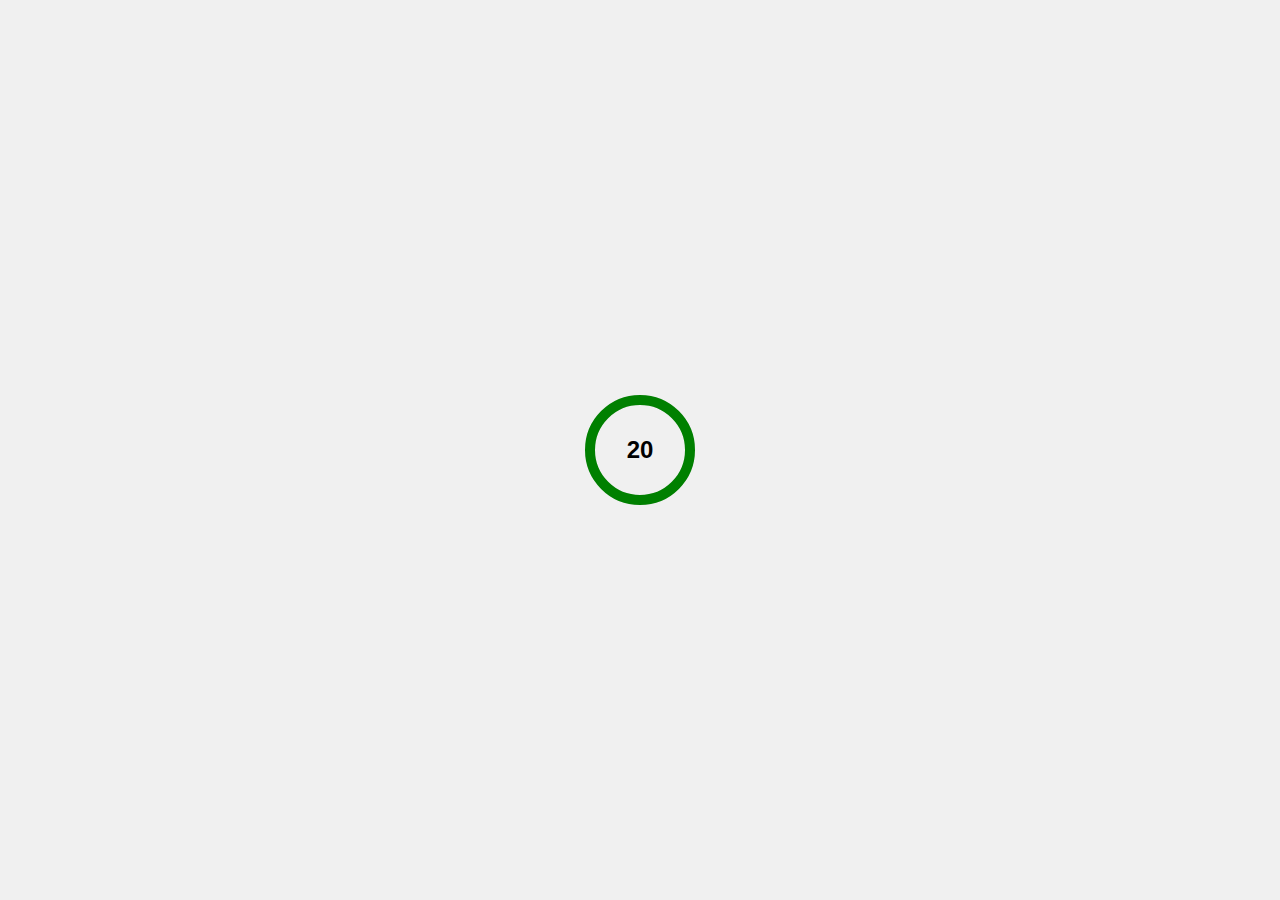
<file: B10/index.html>
<!DOCTYPE html>
<html lang="en">
<head>
  <meta charset="UTF-8">
  <meta name="viewport" content="width=device-width, initial-scale=1.0">
  <title>Countdown Clock</title>
  <link rel="stylesheet" href="style.css">
</head>
<body>
  <div class="countdown-container">
    <div class="countdown">
      <svg>
        <circle cx="60" cy="60" r="50"></circle>
        <circle cx="60" cy="60" r="50" id="progress"></circle>
      </svg>
      <div id="time">20</div>
    </div>
  </div>
  <script src="script.js"></script>
</body>
</html>
</file>
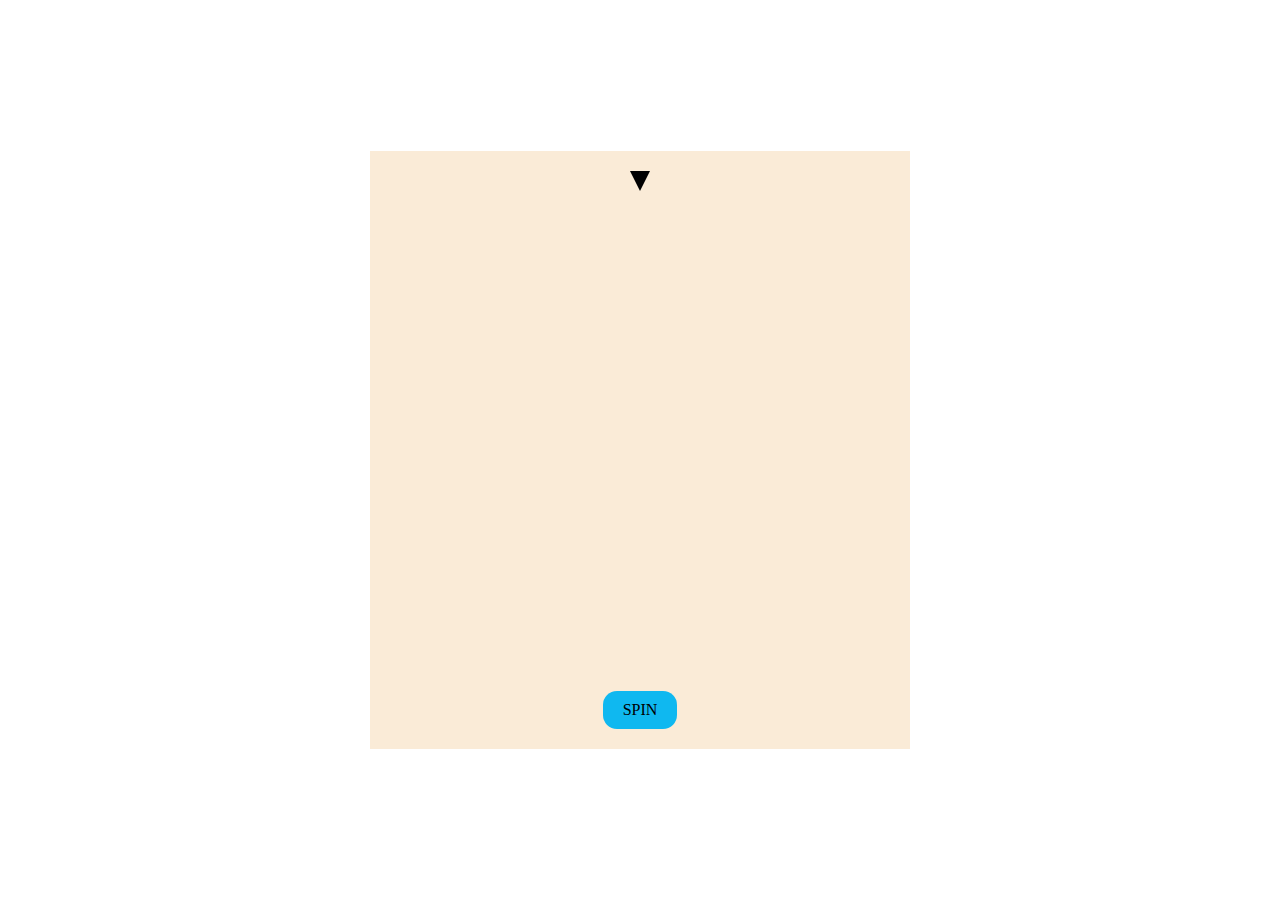
<file: B16-2/index.html>
<!DOCTYPE html>
<html lang="en">
  <head>
    <meta charset="UTF-8" />
    <meta name="viewport" content="width=device-width, initial-scale=1.0" />
    <title>Document</title>
    <style>
      * {
        margin: 0;
        padding: 0;
        box-sizing: border-box;
      }
      body {
        width: 100%;
        height: 100vh;
        display: grid;
        place-items: center;
      }
      .container {
        background-color: antiquewhite;
        display: flex;
        flex-direction: column;
        align-items: center;
        padding: 20px;
      }
      #pin {
        width: 0;
        height: 0;
        border-right: 10px solid transparent;
        border-left: 10px solid transparent;
        border-top: 20px solid;
      }
      #spin {
        padding: 10px 20px;
        background-color: rgb(15, 184, 240);
        border-radius: 14px;
        cursor: pointer;
      }
    </style>
  </head>
  <body>
    <div class="container">
      <div id="pin"></div>
      <canvas id="wheel" width="500" height="500"></canvas>
      <div id="spin">SPIN</div>
    </div>
    <script>
      const ctx = document.getElementById("wheel").getContext("2d");
      const diameter = ctx.canvas.width;
      const radius = diameter / 2;
      const PI = Math.PI;

      ctx.beginPath();
      ctx.arc(radius, radius, radius, 0, );
      ctx.fillStyle = "green";
      ctx.fill();
    </script>
  </body>
</html>
</file>
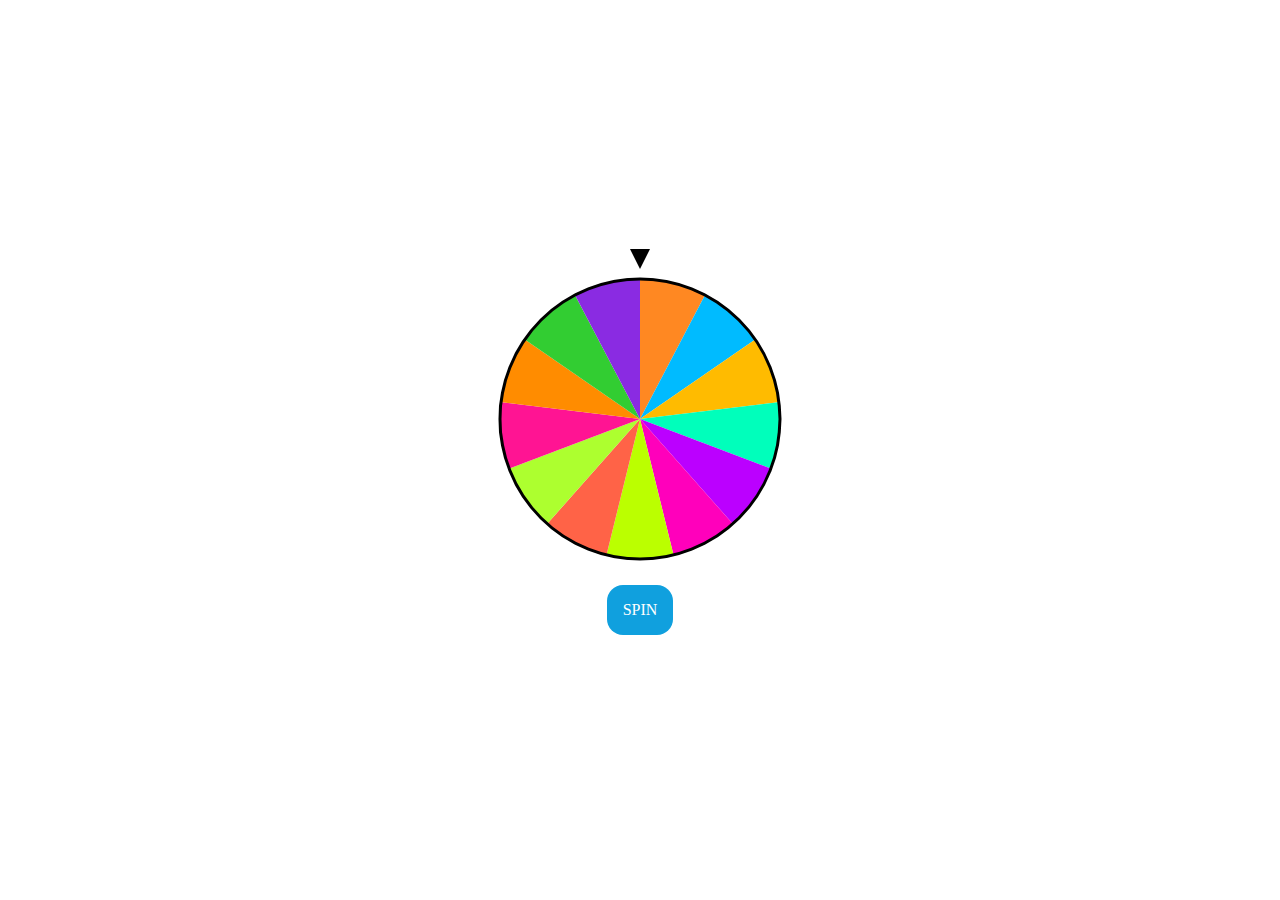
<file: B16/index.html>
<!DOCTYPE html>
<html>
  <head>
    <title>Parcel Sandbox</title>
    <meta charset="UTF-8" />
    <script defer src="script.js"></script>
    <link rel="stylesheet" href="style.css" />
  </head>

  <body>
    <div id="wheelOfFortune">
      <div class="pin"></div>
      <canvas id="wheel" width="300" height="300"></canvas>
      <div id="spin">SPIN</div>
    </div>
  </body>
</html>
</file>
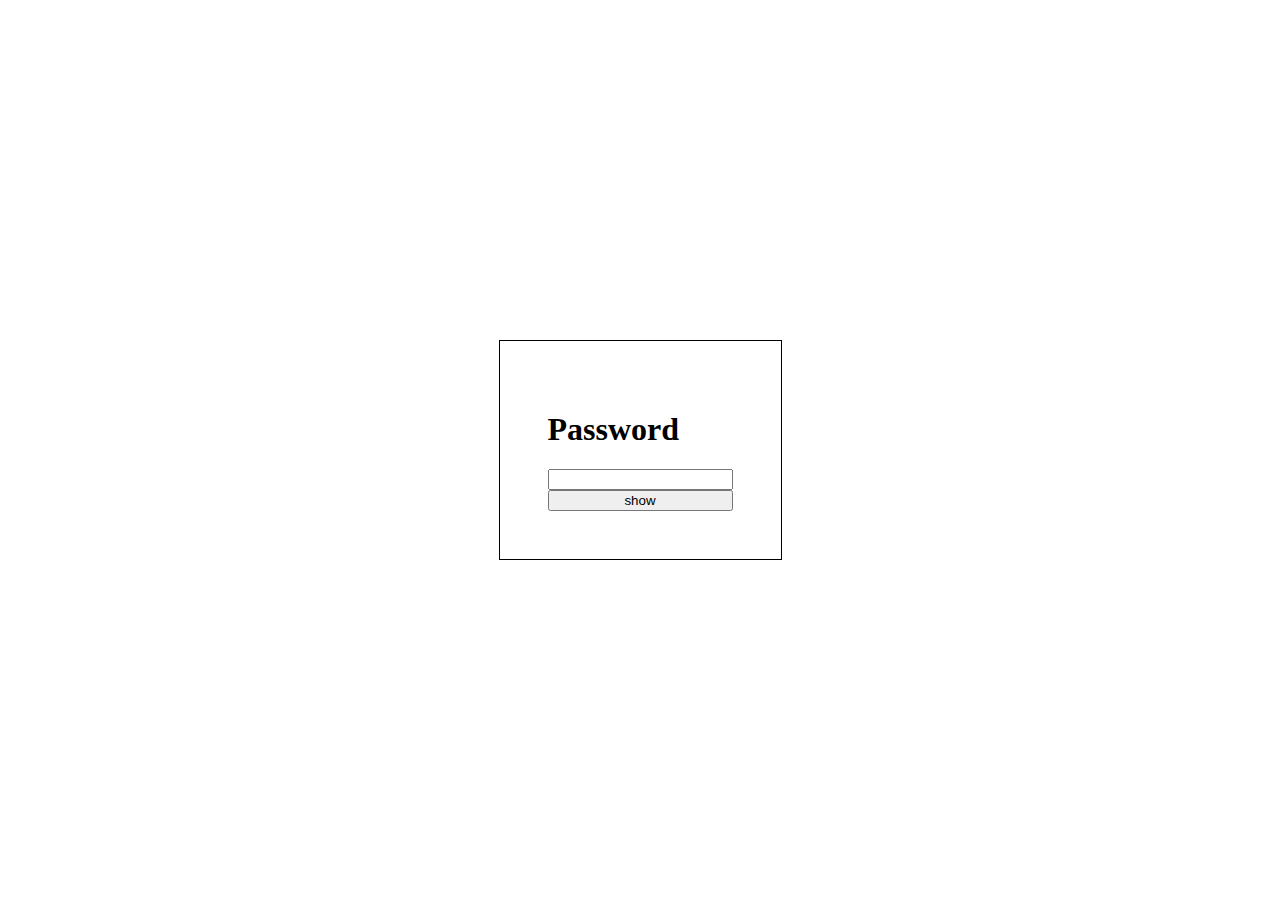
<file: B19-S/index.html>
<!DOCTYPE html>
<html lang="en">
  <head>
    <meta charset="UTF-8" />
    <meta name="viewport" content="width=device-width, initial-scale=1.0" />
    <title>Document</title>
  </head>
  <body style="margin: 0; padding: 0">
    <div class="" style="display: grid; place-items: center; height: 100vh">
      <div
        class="card"
        style="
          display: flex;
          flex-direction: column;
          border: 1px solid;
          padding: 3rem;
        "
      >
        <h1>Password</h1>
        <input type="password" name="" id="inputPassword" />
        <input type="submit" value="show" id="btnSubmit" />
      </div>
    </div>
    <script>
      const pass = document.getElementById("inputPassword");
      const submit = document.getElementById("btnSubmit");

      submit.addEventListener("click", function () {
        if (submit.value == "show") {
          submit.value = "hide";
          pass.type = "text";
        } else {
          submit.value = "show";
          pass.type = "password";
        }
      });
    </script>
  </body>
</html>
</file>
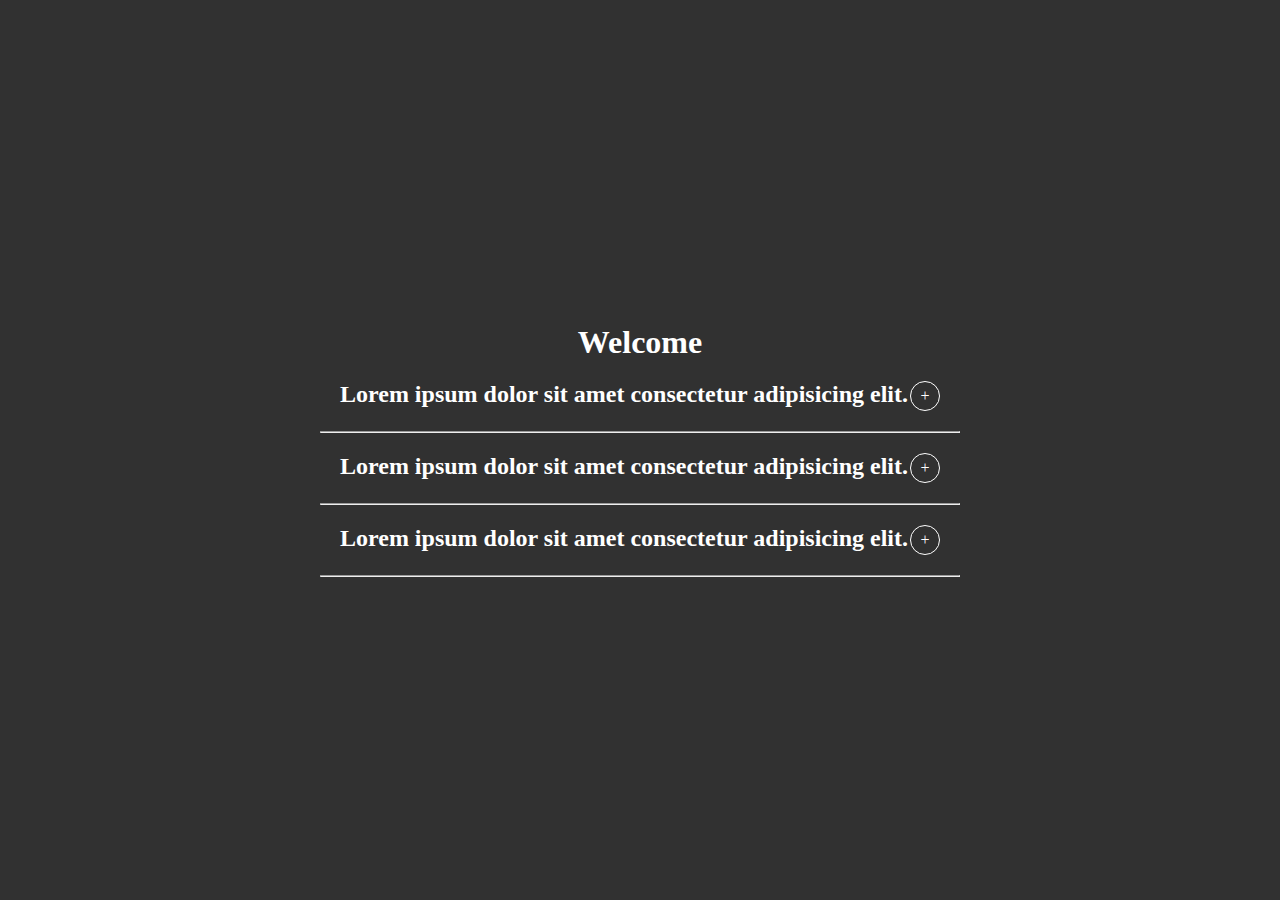
<file: B20-S/index.html>
<!DOCTYPE html>
<html lang="en">
  <head>
    <meta charset="UTF-8" />
    <meta name="viewport" content="width=device-width, initial-scale=1.0" />
    <title>Document</title>
    <style>
      * {
        margin: 0;
        padding: 0;
        box-sizing: border-box;
      }
      body {
        width: 100%;
        height: 100vh;
        display: flex;
        flex-direction: column;
        justify-content: center;
        align-items: center;
        background-color: rgb(49, 49, 49);
        color: white;
      }
      .accordion {
        width: 50%;
      }
      .acc-header {
        padding: 20px;
        cursor: pointer;
        display: flex;
        justify-content: space-between;
      }
      .acc-content {
        padding: 10px;
        display: none;
      }
      .plus-icon{
        width: 30px;
        height: 30px;
        border: 1px solid;
        border-radius: 50%;
        display: flex;
        justify-content: center;
        align-items: center;
      }
    </style>
  </head>
  <body>
    <h1>Welcome</h1>
    <div class="accordion">
      <div class="acc-item">
        <div class="acc-header">
          <h2>Lorem ipsum dolor sit amet consectetur adipisicing elit.</h2>
          <div class="plus-icon">+</div>
        </div>
        <div class="acc-content">
          <p>
            Lorem ipsum dolor sit amet consectetur adipisicing elit. Delectus
            sit maiores reprehenderit accusamus velit fugit nisi harum incidunt,
            ea deserunt illum, nesciunt provident voluptates rem adipisci
            aliquam magni eveniet numquam aliquid, quis exercitationem! Placeat,
            tempore nostrum accusamus soluta laudantium sunt.
          </p>
        </div>
        <hr />
      </div>
      <div class="acc-item">
        <div class="acc-header">
          <h2>Lorem ipsum dolor sit amet consectetur adipisicing elit.</h2>
          <div class="plus-icon">+</div>
        </div>
        <div class="acc-content">
          <p>
            Lorem ipsum dolor sit amet consectetur adipisicing elit. Delectus
            sit maiores reprehenderit accusamus velit fugit nisi harum incidunt,
            ea deserunt illum, nesciunt provident voluptates rem adipisci
            aliquam magni eveniet numquam aliquid, quis exercitationem! Placeat,
            tempore nostrum accusamus soluta laudantium sunt.
          </p>
        </div>
        <hr />
      </div>
      <div class="acc-item">
        <div class="acc-header">
          <h2>Lorem ipsum dolor sit amet consectetur adipisicing elit.</h2>
          <div class="plus-icon">+</div>
        </div>
        <div class="acc-content">
          <p>
            Lorem ipsum dolor sit amet consectetur adipisicing elit. Delectus
            sit maiores reprehenderit accusamus velit fugit nisi harum incidunt,
            ea deserunt illum, nesciunt provident voluptates rem adipisci
            aliquam magni eveniet numquam aliquid, quis exercitationem! Placeat,
            tempore nostrum accusamus soluta laudantium sunt.
          </p>
        </div>
        <hr />
      </div>
    </div>
    <script>
      const accHeader = document
        .querySelectorAll(".acc-header")
        .forEach((header) => {
          header.addEventListener("click", function () {
            const content = header.nextElementSibling;
            console.log(content);
            content.style.display =
              content.style.display == "block" ? "none" : "block";

            document
              .querySelectorAll(".acc-content")
              .forEach((otherContent) => {
                if (otherContent !== content) {
                  otherContent.style.display = "none";
                }
              });
          });
        });
    </script>
  </body>
</html>
</file>
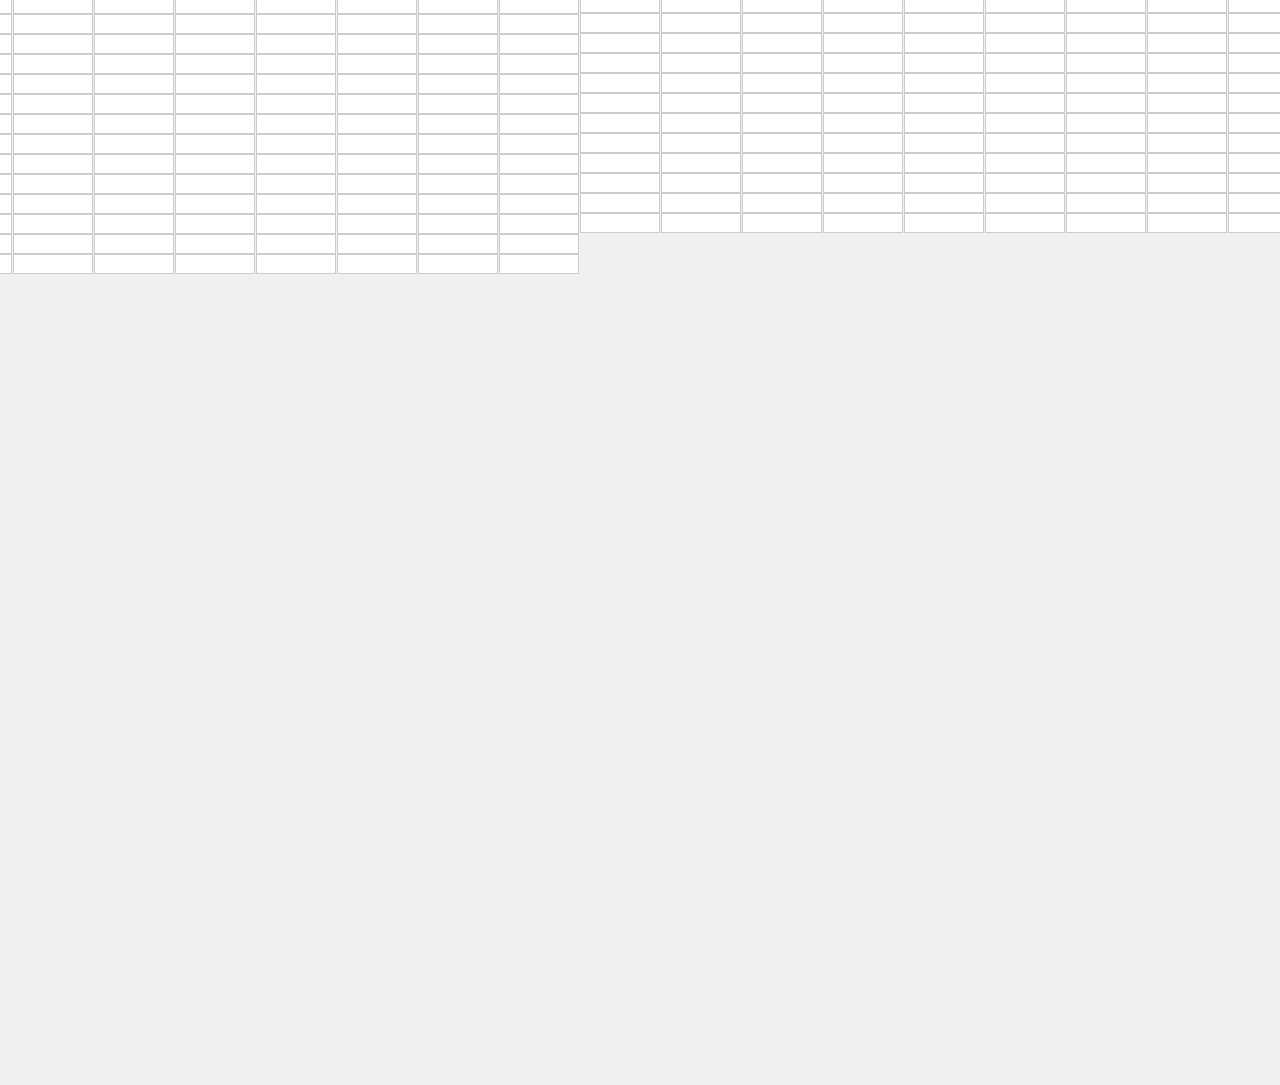
<file: B22/index.html>
<!DOCTYPE html>
<html lang="en">
<head>
    <meta charset="UTF-8">
    <meta name="viewport" content="width=device-width, initial-scale=1.0">
    <title>Excel-like Table</title>
    <style>
        body {
            font-family: Arial, sans-serif;
            margin: 0;
            padding: 0;
            display: flex;
            justify-content: center;
            align-items: center;
            height: 100vh;
            background-color: #f0f0f0;
        }
        .excel-container {
            display: grid;
            grid-template-columns: 40px repeat(20, 80px); /* Row numbers + 20 columns */
            grid-template-rows: 40px repeat(30, 40px); /* Column headers + 30 rows */
            gap: 1px;
        }
        .row-numbers {
            background-color: #ddd;
            text-align: center;
            font-weight: bold;
        }
        .col-header {
            background-color: #ddd;
            text-align: center;
            font-weight: bold;
        }
        .cell {
            background-color: #fff;
            border: 1px solid #ccc;
        }
        .cell input {
            width: 100%;
            height: 100%;
            border: none;
            padding: 0;
            margin: 0;
            font-size: 14px;
            box-sizing: border-box;
        }
    </style>
</head>
<body>

    <div class="excel-container" id="excelContainer">
        <!-- Row numbers and column headers will be generated here -->
    </div>

    <script>
        const columns = 20;
        const rows = 30;

        // Generate column labels (A, B, C, ..., T)
        function getColumnLabel(index) {
            const alphabet = 'ABCDEFGHIJKLMNOPQRSTUVWXYZ';
            return alphabet[index];
        }

        // Create the Excel-like grid
        const excelContainer = document.getElementById("excelContainer");

        // Column headers (A to T)
        const colHeaders = document.createElement("div");
        colHeaders.classList.add("col-header");
        for (let i = 0; i < columns; i++) {
            const header = document.createElement("div");
            header.textContent = getColumnLabel(i);
            colHeaders.appendChild(header);
        }
        excelContainer.appendChild(colHeaders);

        // Create row numbers and cells
        for (let r = 1; r <= rows; r++) {
            const row = document.createElement("div");
            row.classList.add("row-numbers");

            // Row label (1, 2, 3, ..., 30)
            const rowLabel = document.createElement("div");
            rowLabel.textContent = r;
            row.appendChild(rowLabel);

            // Create cells for the current row
            for (let c = 0; c < columns; c++) {
                const cell = document.createElement("div");
                cell.classList.add("cell");

                const input = document.createElement("input");
                input.type = "text";
                input.dataset.row = r;
                input.dataset.column = getColumnLabel(c);
                cell.appendChild(input);

                row.appendChild(cell);
            }

            excelContainer.appendChild(row);
        }
    </script>

</body>
</html>
</file>
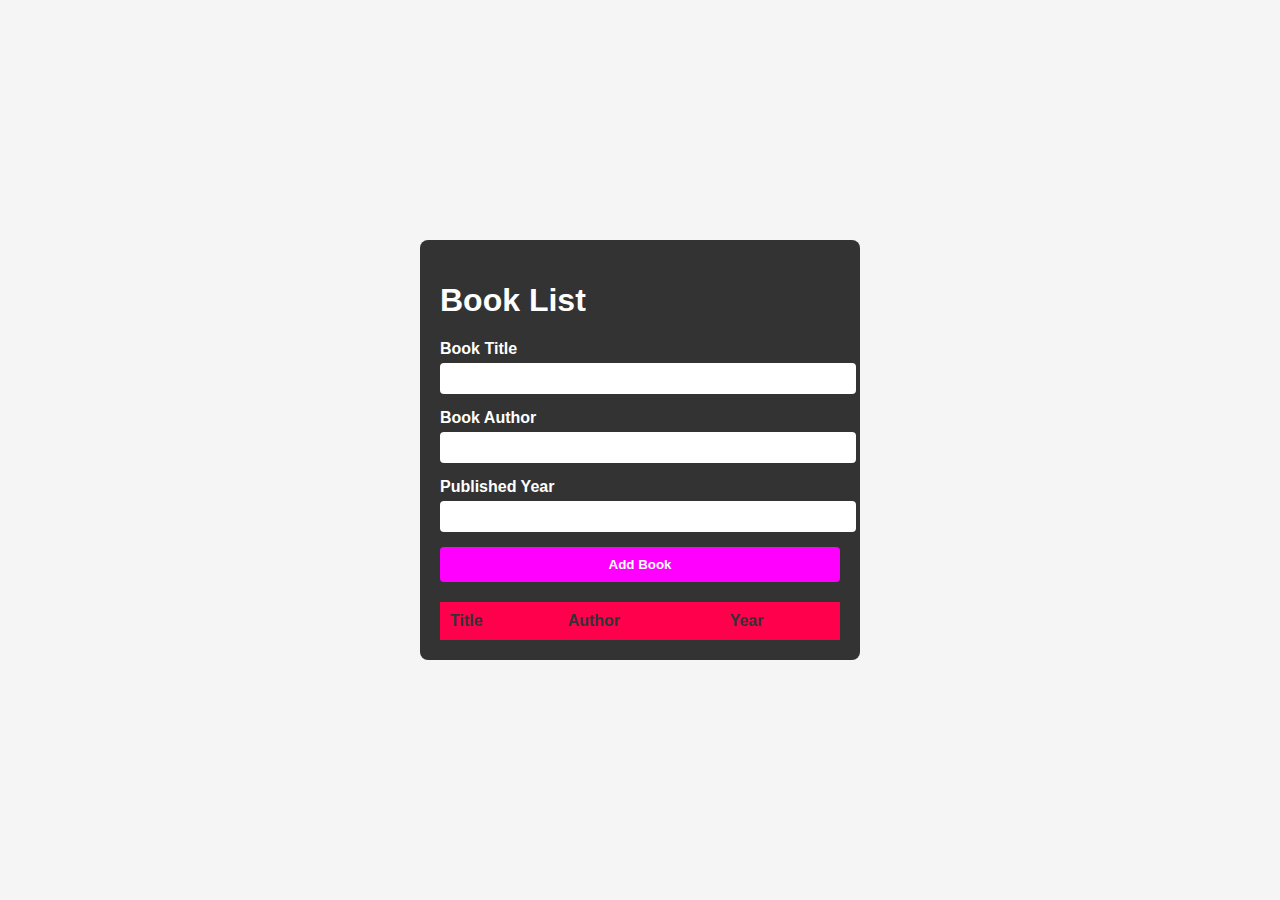
<file: B24/index.html>
<!DOCTYPE html>
<html lang="en">
<head>
    <meta charset="UTF-8">
    <meta name="viewport" content="width=device-width, initial-scale=1.0">
    <title>Book List</title>
    <link rel="stylesheet" href="style.css">
</head>
<body>
    <div class="container">
        <h1>Book List</h1>
        <div class="form">
            <label for="title">Book Title</label>
            <input type="text" id="title">
            
            <label for="author">Book Author</label>
            <input type="text" id="author">
            
            <label for="year">Published Year</label>
            <input type="text" id="year">
            
            <button id="addBook">Add Book</button>
        </div>
        
        <table>
            <thead>
                <tr>
                    <th>Title</th>
                    <th>Author</th>
                    <th>Year</th>
                </tr>
            </thead>
            <tbody id="bookList">
                <!-- Book entries will be added here -->
            </tbody>
        </table>
    </div>

    <script src="script.js"></script>
</body>
</html>
</file>
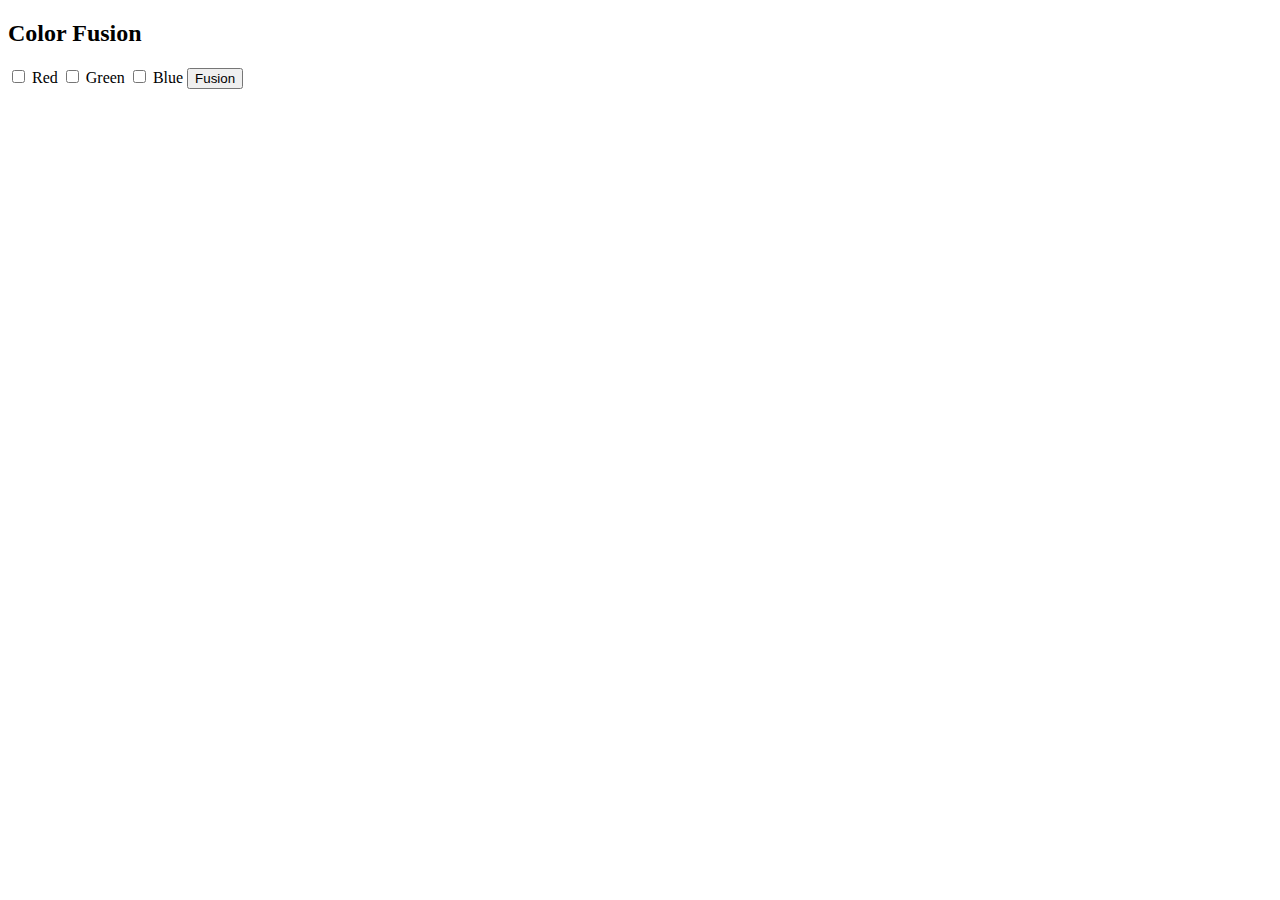
<file: B8-S/index.html>
<!DOCTYPE html>
<html lang="en">
<head>
  <meta charset="UTF-8">
  <meta name="viewport" content="width=device-width, initial-scale=1.0">
  <title>Color Fusion</title>
</head>
<body>
  <h2>Color Fusion</h2>
  
  <!-- Checkboxes for color selection -->
  <label><input type="checkbox" id="red"> Red</label>
  <label><input type="checkbox" id="green"> Green</label>
  <label><input type="checkbox" id="blue"> Blue</label>
  
  <!-- Fusion button -->
  <button onclick="fuseColors()">Fusion</button>
  
  <script>
    function fuseColors() {
      // Get checkbox elements
      const red = document.getElementById("red").checked;
      const green = document.getElementById("green").checked;
      const blue = document.getElementById("blue").checked;
      
      // Determine the alert message based on selected colors
      let message;
      if (red && green && blue) {
        message = "White";
      } else if (red && green) {
        message = "Yellow";
      } else if (red && blue) {
        message = "Purple";
      } else if (green && blue) {
        message = "Cyan";
      } else if (red) {
        message = "Red";
      } else if (green) {
        message = "Green";
      } else if (blue) {
        message = "Blue";
      } else {
        message = "Black";
      }
      
      // Display the alert with the appropriate message
      alert(message);
    }
  </script>
</body>
</html>
</file>
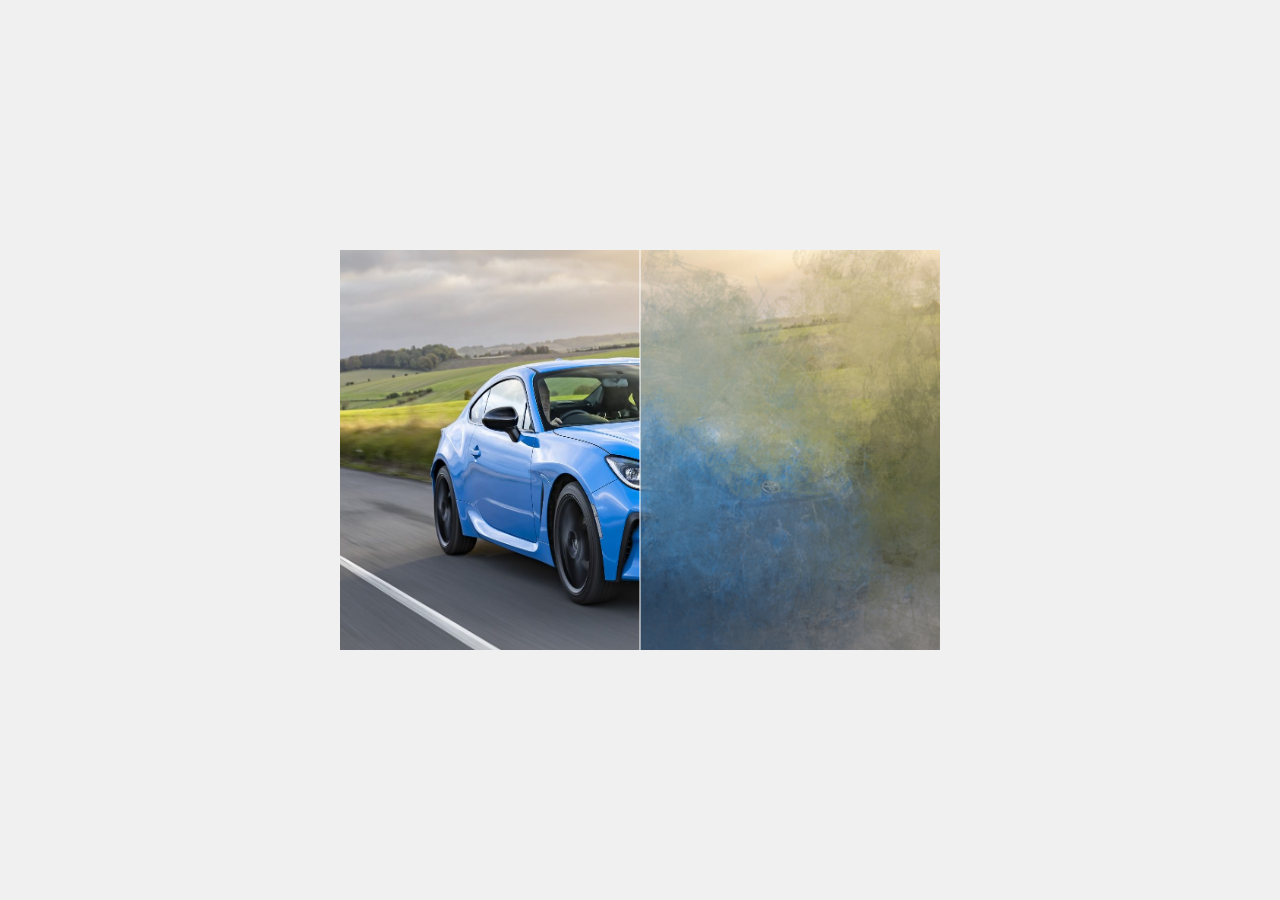
<file: B9/index.html>
<!DOCTYPE html>
<html lang="en">
<head>
  <meta charset="UTF-8">
  <title>Image Compare</title>
  <link rel="stylesheet" href="style.css">
</head>
<body>
  <div class="image-compare-container">
    <img src="before.jpg" alt="Before" class="image-before">
    <img src="after.jpg" alt="After" class="image-after">
    <div class="splitter" draggable="true"></div>
  </div>
  <script src="script.js"></script>
</body>
</html>
</file>
<file: B10/style.css>
* {
    margin: 0;
    padding: 0;
    box-sizing: border-box;
  }
  
  body {
    display: flex;
    justify-content: center;
    align-items: center;
    height: 100vh;
    font-family: Arial, sans-serif;
    background-color: #f0f0f0;
  }
  
  .countdown-container {
    display: flex;
    justify-content: center;
    align-items: center;
  }
  
  .countdown {
    position: relative;
    width: 120px;
    height: 120px;
  }
  
  .countdown svg {
    width: 120px;
    height: 120px;
    transform: rotate(-90deg);
  }
  
  .countdown circle {
    fill: none;
    stroke-width: 10;
    stroke-dasharray: 314;
    stroke-dashoffset: 0;
  }
  
  .countdown circle:first-child {
    stroke: #e0e0e0;
  }
  
  #progress {
    transition: stroke-dashoffset 1s linear, stroke 0.5s;
    stroke: green;
  }
  
  #time {
    position: absolute;
    top: 50%;
    left: 50%;
    transform: translate(-50%, -50%);
    font-size: 24px;
    font-weight: bold;
  }
</file>
<file: B16/style.css>
* {
    margin: 0;
    padding: 0;
    box-sizing: border-box;
  }
  
  body {
    height: 100vh;
    display: grid;
    place-items: center;
  }
  
  #wheelOfFortune {
    display: flex;
    flex-direction: column;
    align-items: center;
    overflow: hidden;
  }
  
  #wheel {
    display: block;
  }
  
  .pin {
    width: 0;
    height: 0;
    border-left: 10px solid transparent;
    border-right: 10px solid transparent;
    border-top: 20px solid black;
  }

  #spin{
    padding: 1rem;
    background-color: rgb(16, 160, 222);
    color: white;
    border-radius: 1rem;
    margin: 1rem;
    cursor: pointer;
  }
</file>
<file: B24/style.css>
/* General styling for the container */
body {
    font-family: Arial, sans-serif;
    display: flex;
    justify-content: center;
    align-items: center;
    height: 100vh;
    margin: 0;
    background-color: #f5f5f5;
}

.container {
    width: 400px;
    background-color: #333;
    padding: 20px;
    border-radius: 8px;
    color: #fff;
}

/* Form styling */
.form label {
    display: block;
    margin-bottom: 5px;
    font-weight: bold;
}

.form input[type="text"] {
    width: 100%;
    padding: 8px;
    margin-bottom: 15px;
    border: none;
    border-radius: 4px;
}

button#addBook {
    width: 100%;
    padding: 10px;
    background-color: #ff00ff;
    color: #fff;
    border: none;
    border-radius: 4px;
    font-weight: bold;
    cursor: pointer;
}

button#addBook:hover {
    background-color: #e600e6;
}

/* Table styling */
table {
    width: 100%;
    margin-top: 20px;
    border-collapse: collapse;
}

table th, table td {
    padding: 10px;
    text-align: left;
    color: #333;
}

table thead {
    background-color: #ff004d;
    color: #fff;
}

table tbody tr:nth-child(even) {
    background-color: #f2f2f2;
}

table tbody tr:nth-child(odd) {
    background-color: #e6e6e6;
}
</file>
<file: B9/style.css>
body {
  display: flex;
  justify-content: center;
  align-items: center;
  height: 100vh;
  margin: 0;
  font-family: Arial, sans-serif;
  background-color: #f0f0f0;
}

.image-compare-container {
  position: relative;
  width: 600px;
  height: 400px;
  overflow: hidden;
}

.image-before,
.image-after {
  position: absolute;
  top: 0;
  left: 0;
  height: 100%;
  width: 100%;
}

.image-after {
  clip: rect(0, 300px, 400px, 0); /* Default clip */
}

.splitter {
  position: absolute;
  top: 0;
  left: 50%;
  transform: translateX(-50%);
  width: 1px;
  height: 100%;
  background-color: #ffffff;
  cursor: ew-resize;
}
</file>
